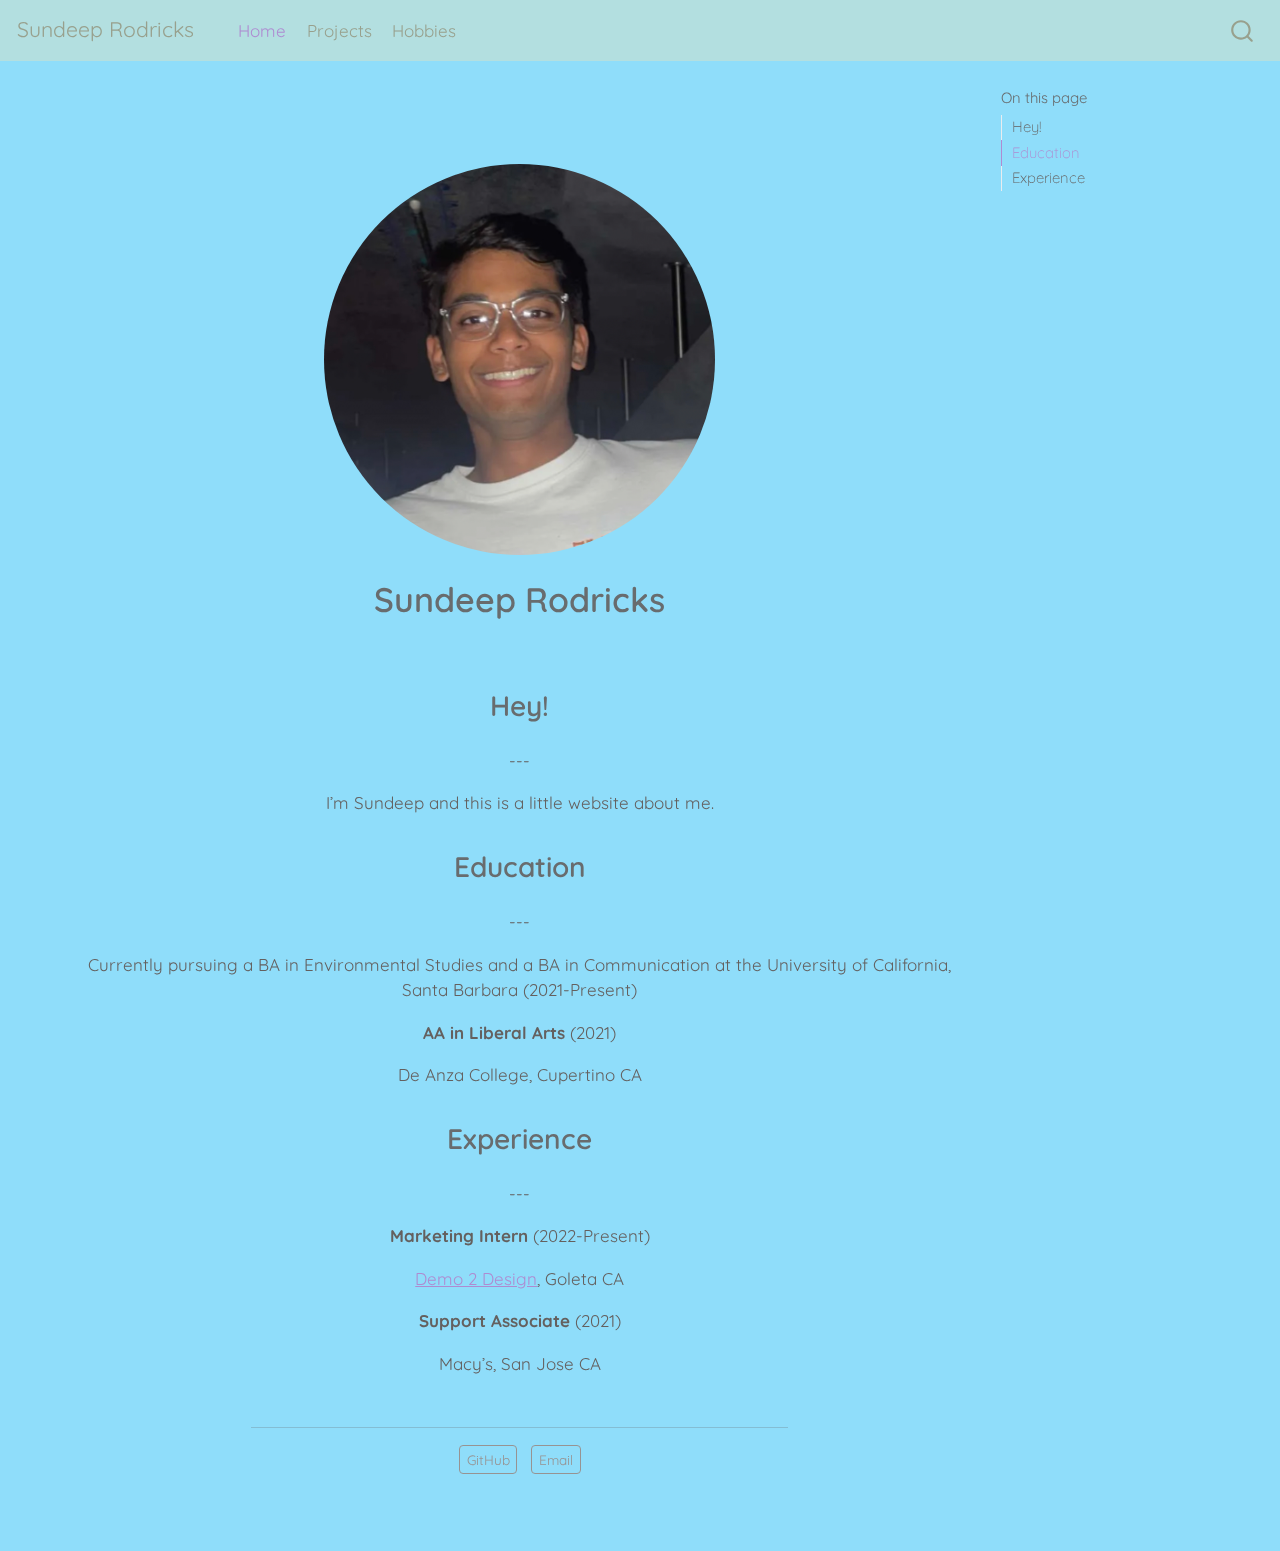
<file: docs/index.html>
<!DOCTYPE html>
<html xmlns="http://www.w3.org/1999/xhtml" lang="en" xml:lang="en"><head>

<meta charset="utf-8">
<meta name="generator" content="quarto-1.3.309">

<meta name="viewport" content="width=device-width, initial-scale=1.0, user-scalable=yes">


<title>Sundeep Rodricks</title>
<style>
code{white-space: pre-wrap;}
span.smallcaps{font-variant: small-caps;}
div.columns{display: flex; gap: min(4vw, 1.5em);}
div.column{flex: auto; overflow-x: auto;}
div.hanging-indent{margin-left: 1.5em; text-indent: -1.5em;}
ul.task-list{list-style: none;}
ul.task-list li input[type="checkbox"] {
  width: 0.8em;
  margin: 0 0.8em 0.2em -1em; /* quarto-specific, see https://github.com/quarto-dev/quarto-cli/issues/4556 */ 
  vertical-align: middle;
}
</style>


<script src="site_libs/quarto-nav/quarto-nav.js"></script>
<script src="site_libs/quarto-nav/headroom.min.js"></script>
<script src="site_libs/clipboard/clipboard.min.js"></script>
<script src="site_libs/quarto-search/autocomplete.umd.js"></script>
<script src="site_libs/quarto-search/fuse.min.js"></script>
<script src="site_libs/quarto-search/quarto-search.js"></script>
<meta name="quarto:offset" content="./">
<script src="site_libs/quarto-html/quarto.js"></script>
<script src="site_libs/quarto-html/popper.min.js"></script>
<script src="site_libs/quarto-html/tippy.umd.min.js"></script>
<link href="site_libs/quarto-html/tippy.css" rel="stylesheet">
<link href="site_libs/quarto-html/quarto-syntax-highlighting.css" rel="stylesheet" id="quarto-text-highlighting-styles">
<script src="site_libs/bootstrap/bootstrap.min.js"></script>
<link href="site_libs/bootstrap/bootstrap-icons.css" rel="stylesheet">
<link href="site_libs/bootstrap/bootstrap.min.css" rel="stylesheet" id="quarto-bootstrap" data-mode="light">
<script id="quarto-search-options" type="application/json">{
  "location": "navbar",
  "copy-button": false,
  "collapse-after": 3,
  "panel-placement": "end",
  "type": "overlay",
  "limit": 20,
  "language": {
    "search-no-results-text": "No results",
    "search-matching-documents-text": "matching documents",
    "search-copy-link-title": "Copy link to search",
    "search-hide-matches-text": "Hide additional matches",
    "search-more-match-text": "more match in this document",
    "search-more-matches-text": "more matches in this document",
    "search-clear-button-title": "Clear",
    "search-detached-cancel-button-title": "Cancel",
    "search-submit-button-title": "Submit"
  }
}</script>


</head>

<body class="nav-fixed">

<div id="quarto-search-results"></div>
  <header id="quarto-header" class="headroom fixed-top">
    <nav class="navbar navbar-expand-lg navbar-dark ">
      <div class="navbar-container container-fluid">
      <div class="navbar-brand-container">
    <a class="navbar-brand" href="./index.html">
    <span class="navbar-title">Sundeep Rodricks</span>
    </a>
  </div>
            <div id="quarto-search" class="" title="Search"></div>
          <button class="navbar-toggler" type="button" data-bs-toggle="collapse" data-bs-target="#navbarCollapse" aria-controls="navbarCollapse" aria-expanded="false" aria-label="Toggle navigation" onclick="if (window.quartoToggleHeadroom) { window.quartoToggleHeadroom(); }">
  <span class="navbar-toggler-icon"></span>
</button>
          <div class="collapse navbar-collapse" id="navbarCollapse">
            <ul class="navbar-nav navbar-nav-scroll me-auto">
  <li class="nav-item">
    <a class="nav-link active" href="./index.html" rel="" target="" aria-current="page">
 <span class="menu-text">Home</span></a>
  </li>  
  <li class="nav-item">
    <a class="nav-link" href="./about.html" rel="" target="">
 <span class="menu-text">Projects</span></a>
  </li>  
  <li class="nav-item">
    <a class="nav-link" href="./Hobbies.html" rel="" target="">
 <span class="menu-text">Hobbies</span></a>
  </li>  
</ul>
            <div class="quarto-navbar-tools ms-auto">
</div>
          </div> <!-- /navcollapse -->
      </div> <!-- /container-fluid -->
    </nav>
</header>
<!-- content -->
<div id="quarto-content" class="quarto-container page-columns page-rows-contents page-layout-full page-navbar">
<!-- sidebar -->
<!-- margin-sidebar -->
    <div id="quarto-margin-sidebar" class="sidebar margin-sidebar">
        <nav id="TOC" role="doc-toc" class="toc-active">
    <h2 id="toc-title">On this page</h2>
  <ul>
  <li><a href="#hey" id="toc-hey" class="nav-link active" data-scroll-target="#hey">Hey!</a></li>
  <li><a href="#education" id="toc-education" class="nav-link" data-scroll-target="#education">Education</a></li>
  <li><a href="#experience" id="toc-experience" class="nav-link" data-scroll-target="#experience">Experience</a></li>
  </ul>
</nav>
    </div>
<!-- main -->
<div class="quarto-about-jolla column-page-left">
  <img src="sampleheadshot.jpeg" class="about-image
  round " style="height: 23em; width: 23em;">
 <header id="title-block-header" class="quarto-title-block default">
<div class="quarto-title">
<h1 class="title">Sundeep Rodricks</h1>
</div>
<div class="quarto-title-meta">
  </div>
</header><main class="content column-page-left" id="quarto-document-content">

<section id="hey" class="level2">
<h2 data-anchor-id="hey">Hey!</h2>
<p>---</p>
<p>I’m Sundeep and this is a little website about me.</p>
</section>
<section id="education" class="level2">
<h2 data-anchor-id="education">Education</h2>
<p>---</p>
<p>Currently pursuing a BA in Environmental Studies and a BA in Communication at the University of California, Santa Barbara (2021-Present)</p>
<p><strong>AA in Liberal Arts</strong> (2021)</p>
<p>De Anza College, Cupertino CA</p>
</section>
<section id="experience" class="level2">
<h2 data-anchor-id="experience">Experience</h2>
<p>---</p>
<p><strong>Marketing Intern</strong> (2022-Present)</p>
<p><a href="http://demo2design.com/index_1.html">Demo 2 Design</a>, Goleta CA</p>
<p><strong>Support Associate</strong> (2021)</p>
<p>Macy’s, San Jose CA</p>


</section>
</main> 
  <hr class="about-sep">
   <div class="about-links">
  <a href="https://github.com/sun-rod" class="about-link" rel="" target="">
     <span class="about-link-text">GitHub</span>
  </a>
  <a href="mailto::sundeep@ucsb.edu" class="about-link" rel="" target="">
     <span class="about-link-text">Email</span>
  </a>
</div>
</div>
 <!-- /main -->
<script id="quarto-html-after-body" type="application/javascript">
window.document.addEventListener("DOMContentLoaded", function (event) {
  const toggleBodyColorMode = (bsSheetEl) => {
    const mode = bsSheetEl.getAttribute("data-mode");
    const bodyEl = window.document.querySelector("body");
    if (mode === "dark") {
      bodyEl.classList.add("quarto-dark");
      bodyEl.classList.remove("quarto-light");
    } else {
      bodyEl.classList.add("quarto-light");
      bodyEl.classList.remove("quarto-dark");
    }
  }
  const toggleBodyColorPrimary = () => {
    const bsSheetEl = window.document.querySelector("link#quarto-bootstrap");
    if (bsSheetEl) {
      toggleBodyColorMode(bsSheetEl);
    }
  }
  toggleBodyColorPrimary();  
  const isCodeAnnotation = (el) => {
    for (const clz of el.classList) {
      if (clz.startsWith('code-annotation-')) {                     
        return true;
      }
    }
    return false;
  }
  const clipboard = new window.ClipboardJS('.code-copy-button', {
    text: function(trigger) {
      const codeEl = trigger.previousElementSibling.cloneNode(true);
      for (const childEl of codeEl.children) {
        if (isCodeAnnotation(childEl)) {
          childEl.remove();
        }
      }
      return codeEl.innerText;
    }
  });
  clipboard.on('success', function(e) {
    // button target
    const button = e.trigger;
    // don't keep focus
    button.blur();
    // flash "checked"
    button.classList.add('code-copy-button-checked');
    var currentTitle = button.getAttribute("title");
    button.setAttribute("title", "Copied!");
    let tooltip;
    if (window.bootstrap) {
      button.setAttribute("data-bs-toggle", "tooltip");
      button.setAttribute("data-bs-placement", "left");
      button.setAttribute("data-bs-title", "Copied!");
      tooltip = new bootstrap.Tooltip(button, 
        { trigger: "manual", 
          customClass: "code-copy-button-tooltip",
          offset: [0, -8]});
      tooltip.show();    
    }
    setTimeout(function() {
      if (tooltip) {
        tooltip.hide();
        button.removeAttribute("data-bs-title");
        button.removeAttribute("data-bs-toggle");
        button.removeAttribute("data-bs-placement");
      }
      button.setAttribute("title", currentTitle);
      button.classList.remove('code-copy-button-checked');
    }, 1000);
    // clear code selection
    e.clearSelection();
  });
  function tippyHover(el, contentFn) {
    const config = {
      allowHTML: true,
      content: contentFn,
      maxWidth: 500,
      delay: 100,
      arrow: false,
      appendTo: function(el) {
          return el.parentElement;
      },
      interactive: true,
      interactiveBorder: 10,
      theme: 'quarto',
      placement: 'bottom-start'
    };
    window.tippy(el, config); 
  }
  const noterefs = window.document.querySelectorAll('a[role="doc-noteref"]');
  for (var i=0; i<noterefs.length; i++) {
    const ref = noterefs[i];
    tippyHover(ref, function() {
      // use id or data attribute instead here
      let href = ref.getAttribute('data-footnote-href') || ref.getAttribute('href');
      try { href = new URL(href).hash; } catch {}
      const id = href.replace(/^#\/?/, "");
      const note = window.document.getElementById(id);
      return note.innerHTML;
    });
  }
      let selectedAnnoteEl;
      const selectorForAnnotation = ( cell, annotation) => {
        let cellAttr = 'data-code-cell="' + cell + '"';
        let lineAttr = 'data-code-annotation="' +  annotation + '"';
        const selector = 'span[' + cellAttr + '][' + lineAttr + ']';
        return selector;
      }
      const selectCodeLines = (annoteEl) => {
        const doc = window.document;
        const targetCell = annoteEl.getAttribute("data-target-cell");
        const targetAnnotation = annoteEl.getAttribute("data-target-annotation");
        const annoteSpan = window.document.querySelector(selectorForAnnotation(targetCell, targetAnnotation));
        const lines = annoteSpan.getAttribute("data-code-lines").split(",");
        const lineIds = lines.map((line) => {
          return targetCell + "-" + line;
        })
        let top = null;
        let height = null;
        let parent = null;
        if (lineIds.length > 0) {
            //compute the position of the single el (top and bottom and make a div)
            const el = window.document.getElementById(lineIds[0]);
            top = el.offsetTop;
            height = el.offsetHeight;
            parent = el.parentElement.parentElement;
          if (lineIds.length > 1) {
            const lastEl = window.document.getElementById(lineIds[lineIds.length - 1]);
            const bottom = lastEl.offsetTop + lastEl.offsetHeight;
            height = bottom - top;
          }
          if (top !== null && height !== null && parent !== null) {
            // cook up a div (if necessary) and position it 
            let div = window.document.getElementById("code-annotation-line-highlight");
            if (div === null) {
              div = window.document.createElement("div");
              div.setAttribute("id", "code-annotation-line-highlight");
              div.style.position = 'absolute';
              parent.appendChild(div);
            }
            div.style.top = top - 2 + "px";
            div.style.height = height + 4 + "px";
            let gutterDiv = window.document.getElementById("code-annotation-line-highlight-gutter");
            if (gutterDiv === null) {
              gutterDiv = window.document.createElement("div");
              gutterDiv.setAttribute("id", "code-annotation-line-highlight-gutter");
              gutterDiv.style.position = 'absolute';
              const codeCell = window.document.getElementById(targetCell);
              const gutter = codeCell.querySelector('.code-annotation-gutter');
              gutter.appendChild(gutterDiv);
            }
            gutterDiv.style.top = top - 2 + "px";
            gutterDiv.style.height = height + 4 + "px";
          }
          selectedAnnoteEl = annoteEl;
        }
      };
      const unselectCodeLines = () => {
        const elementsIds = ["code-annotation-line-highlight", "code-annotation-line-highlight-gutter"];
        elementsIds.forEach((elId) => {
          const div = window.document.getElementById(elId);
          if (div) {
            div.remove();
          }
        });
        selectedAnnoteEl = undefined;
      };
      // Attach click handler to the DT
      const annoteDls = window.document.querySelectorAll('dt[data-target-cell]');
      for (const annoteDlNode of annoteDls) {
        annoteDlNode.addEventListener('click', (event) => {
          const clickedEl = event.target;
          if (clickedEl !== selectedAnnoteEl) {
            unselectCodeLines();
            const activeEl = window.document.querySelector('dt[data-target-cell].code-annotation-active');
            if (activeEl) {
              activeEl.classList.remove('code-annotation-active');
            }
            selectCodeLines(clickedEl);
            clickedEl.classList.add('code-annotation-active');
          } else {
            // Unselect the line
            unselectCodeLines();
            clickedEl.classList.remove('code-annotation-active');
          }
        });
      }
  const findCites = (el) => {
    const parentEl = el.parentElement;
    if (parentEl) {
      const cites = parentEl.dataset.cites;
      if (cites) {
        return {
          el,
          cites: cites.split(' ')
        };
      } else {
        return findCites(el.parentElement)
      }
    } else {
      return undefined;
    }
  };
  var bibliorefs = window.document.querySelectorAll('a[role="doc-biblioref"]');
  for (var i=0; i<bibliorefs.length; i++) {
    const ref = bibliorefs[i];
    const citeInfo = findCites(ref);
    if (citeInfo) {
      tippyHover(citeInfo.el, function() {
        var popup = window.document.createElement('div');
        citeInfo.cites.forEach(function(cite) {
          var citeDiv = window.document.createElement('div');
          citeDiv.classList.add('hanging-indent');
          citeDiv.classList.add('csl-entry');
          var biblioDiv = window.document.getElementById('ref-' + cite);
          if (biblioDiv) {
            citeDiv.innerHTML = biblioDiv.innerHTML;
          }
          popup.appendChild(citeDiv);
        });
        return popup.innerHTML;
      });
    }
  }
});
</script>
</div> <!-- /content -->



</body></html>
</file>
<file: docs/site_libs/quarto-html/tippy.css>
.tippy-box[data-animation=fade][data-state=hidden]{opacity:0}[data-tippy-root]{max-width:calc(100vw - 10px)}.tippy-box{position:relative;background-color:#333;color:#fff;border-radius:4px;font-size:14px;line-height:1.4;white-space:normal;outline:0;transition-property:transform,visibility,opacity}.tippy-box[data-placement^=top]>.tippy-arrow{bottom:0}.tippy-box[data-placement^=top]>.tippy-arrow:before{bottom:-7px;left:0;border-width:8px 8px 0;border-top-color:initial;transform-origin:center top}.tippy-box[data-placement^=bottom]>.tippy-arrow{top:0}.tippy-box[data-placement^=bottom]>.tippy-arrow:before{top:-7px;left:0;border-width:0 8px 8px;border-bottom-color:initial;transform-origin:center bottom}.tippy-box[data-placement^=left]>.tippy-arrow{right:0}.tippy-box[data-placement^=left]>.tippy-arrow:before{border-width:8px 0 8px 8px;border-left-color:initial;right:-7px;transform-origin:center left}.tippy-box[data-placement^=right]>.tippy-arrow{left:0}.tippy-box[data-placement^=right]>.tippy-arrow:before{left:-7px;border-width:8px 8px 8px 0;border-right-color:initial;transform-origin:center right}.tippy-box[data-inertia][data-state=visible]{transition-timing-function:cubic-bezier(.54,1.5,.38,1.11)}.tippy-arrow{width:16px;height:16px;color:#333}.tippy-arrow:before{content:"";position:absolute;border-color:transparent;border-style:solid}.tippy-content{position:relative;padding:5px 9px;z-index:1}
</file>
<file: docs/site_libs/quarto-html/quarto-syntax-highlighting.css>
/* quarto syntax highlight colors */
:root {
  --quarto-hl-ot-color: #003B4F;
  --quarto-hl-at-color: #657422;
  --quarto-hl-ss-color: #20794D;
  --quarto-hl-an-color: #5E5E5E;
  --quarto-hl-fu-color: #4758AB;
  --quarto-hl-st-color: #20794D;
  --quarto-hl-cf-color: #003B4F;
  --quarto-hl-op-color: #5E5E5E;
  --quarto-hl-er-color: #AD0000;
  --quarto-hl-bn-color: #AD0000;
  --quarto-hl-al-color: #AD0000;
  --quarto-hl-va-color: #111111;
  --quarto-hl-bu-color: inherit;
  --quarto-hl-ex-color: inherit;
  --quarto-hl-pp-color: #AD0000;
  --quarto-hl-in-color: #5E5E5E;
  --quarto-hl-vs-color: #20794D;
  --quarto-hl-wa-color: #5E5E5E;
  --quarto-hl-do-color: #5E5E5E;
  --quarto-hl-im-color: #00769E;
  --quarto-hl-ch-color: #20794D;
  --quarto-hl-dt-color: #AD0000;
  --quarto-hl-fl-color: #AD0000;
  --quarto-hl-co-color: #5E5E5E;
  --quarto-hl-cv-color: #5E5E5E;
  --quarto-hl-cn-color: #8f5902;
  --quarto-hl-sc-color: #5E5E5E;
  --quarto-hl-dv-color: #AD0000;
  --quarto-hl-kw-color: #003B4F;
}

/* other quarto variables */
:root {
  --quarto-font-monospace: SFMono-Regular, Menlo, Monaco, Consolas, "Liberation Mono", "Courier New", monospace;
}

pre > code.sourceCode > span {
  color: #003B4F;
}

code span {
  color: #003B4F;
}

code.sourceCode > span {
  color: #003B4F;
}

div.sourceCode,
div.sourceCode pre.sourceCode {
  color: #003B4F;
}

code span.ot {
  color: #003B4F;
  font-style: inherit;
}

code span.at {
  color: #657422;
  font-style: inherit;
}

code span.ss {
  color: #20794D;
  font-style: inherit;
}

code span.an {
  color: #5E5E5E;
  font-style: inherit;
}

code span.fu {
  color: #4758AB;
  font-style: inherit;
}

code span.st {
  color: #20794D;
  font-style: inherit;
}

code span.cf {
  color: #003B4F;
  font-style: inherit;
}

code span.op {
  color: #5E5E5E;
  font-style: inherit;
}

code span.er {
  color: #AD0000;
  font-style: inherit;
}

code span.bn {
  color: #AD0000;
  font-style: inherit;
}

code span.al {
  color: #AD0000;
  font-style: inherit;
}

code span.va {
  color: #111111;
  font-style: inherit;
}

code span.bu {
  font-style: inherit;
}

code span.ex {
  font-style: inherit;
}

code span.pp {
  color: #AD0000;
  font-style: inherit;
}

code span.in {
  color: #5E5E5E;
  font-style: inherit;
}

code span.vs {
  color: #20794D;
  font-style: inherit;
}

code span.wa {
  color: #5E5E5E;
  font-style: italic;
}

code span.do {
  color: #5E5E5E;
  font-style: italic;
}

code span.im {
  color: #00769E;
  font-style: inherit;
}

code span.ch {
  color: #20794D;
  font-style: inherit;
}

code span.dt {
  color: #AD0000;
  font-style: inherit;
}

code span.fl {
  color: #AD0000;
  font-style: inherit;
}

code span.co {
  color: #5E5E5E;
  font-style: inherit;
}

code span.cv {
  color: #5E5E5E;
  font-style: italic;
}

code span.cn {
  color: #8f5902;
  font-style: inherit;
}

code span.sc {
  color: #5E5E5E;
  font-style: inherit;
}

code span.dv {
  color: #AD0000;
  font-style: inherit;
}

code span.kw {
  color: #003B4F;
  font-style: inherit;
}

.prevent-inlining {
  content: "</";
}

/*# sourceMappingURL=debc5d5d77c3f9108843748ff7464032.css.map */
</file>
